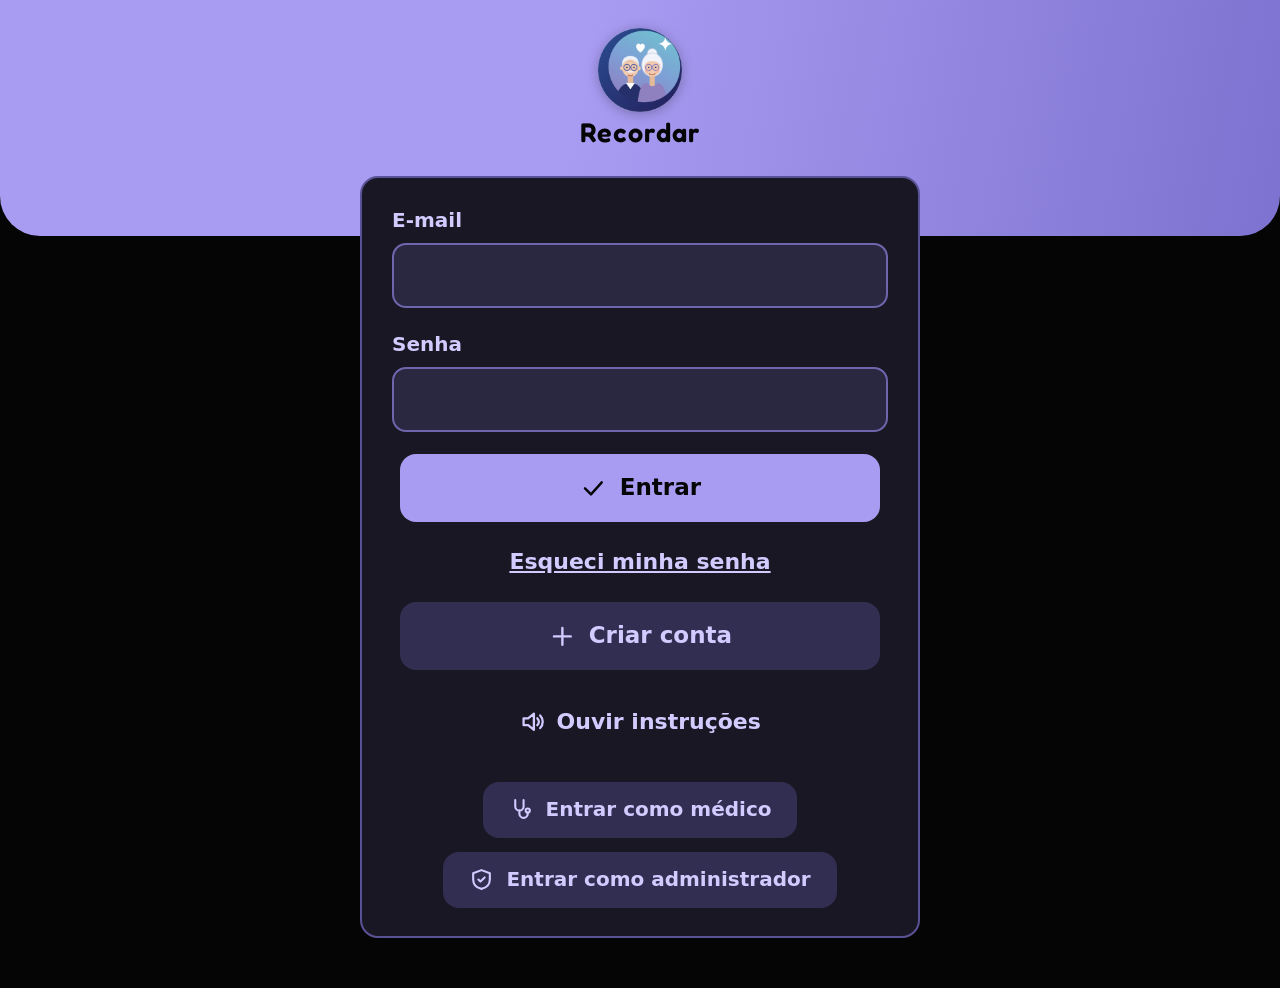
<file: index.html>
<!DOCTYPE html>
<html lang="pt-BR" data-tema="roxo">
<head>
<meta charset="UTF-8">
<meta name="viewport" content="width=device-width, initial-scale=1">
<meta name="theme-color" content="#050505">
<link rel="manifest" href="manifest.json">
<link rel="icon" type="image/png" href="icons/icon-192.png?v=2">
<link rel="apple-touch-icon" href="icons/apple-touch-icon.png?v=2">
<link rel="stylesheet" href="style.css">
<title>Recordar</title>
</head>
<body class="entrada">
  <noscript><p class="rodape"><a class="link" href="html/login.html">Entrar no Recordar</a></p></noscript>
  <script src="app.js"></script>
  <script>
    const logado = sessao.token && sessao.user && PAGINA_DA_AREA[sessao.user.tipo];
    location.replace(logado ? PAGINA_DA_AREA[sessao.user.tipo] : "html/login.html");
  </script>
</body>
</html>
</file>
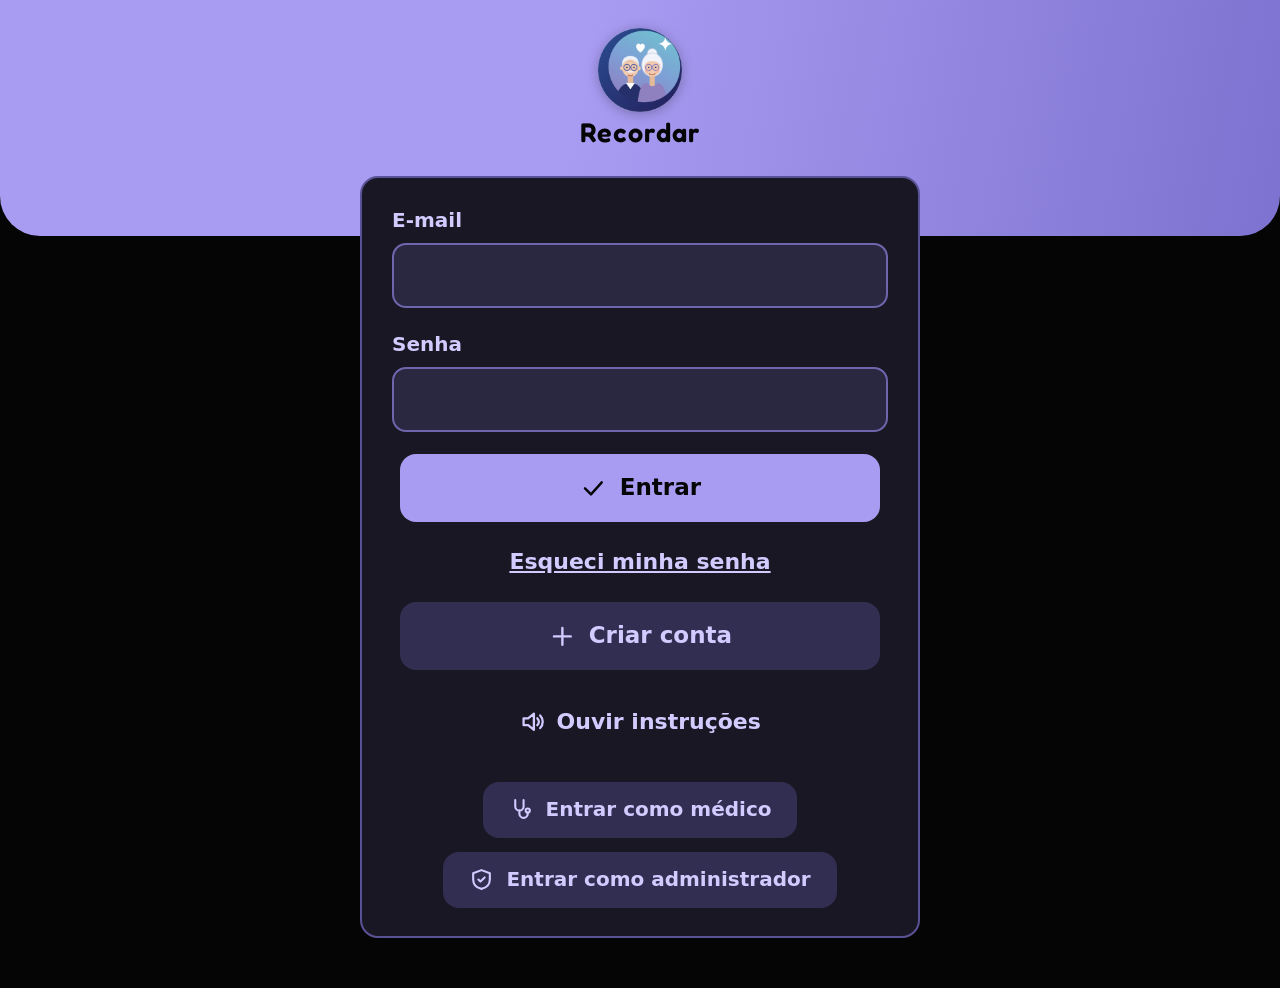
<file: html/admin.html>
<!DOCTYPE html>
<html lang="pt-BR" data-tema="laranja">
<head>
<meta charset="UTF-8">
<meta name="viewport" content="width=device-width, initial-scale=1">
<link rel="manifest" href="../manifest.json">
<link rel="icon" type="image/png" href="../icons/icon-192.png?v=2">
<link rel="apple-touch-icon" href="../icons/apple-touch-icon.png?v=2">
<link rel="stylesheet" href="../style.css">
<meta name="theme-color" content="#2b3153">
<title>Recordar</title>
</head>
<body class="app">
  <aside class="lateral">
    <div class="logo-espaco"></div>
    <nav>
      <a href="#inicio" data-nav="inicio"><i data-icone="home"></i> Início</a>
      <a href="#usuarios" data-nav="usuarios"><i data-icone="users"></i> Usuários</a>
      <a href="#clinicas" data-nav="clinicas"><i data-icone="clinica"></i> Clínicas</a>
      <a href="#especialidades" data-nav="especialidades"><i data-icone="especialidade"></i> Especialidades</a>
      <a href="#consultas" data-nav="consultas"><i data-icone="calendario"></i> Consultas</a>
    </nav>
    <div class="quem"><span id="quem-nome"></span><small id="quem-tipo"></small></div>
  </aside>

  <main>
    <header class="topo">
      <a class="voltar" id="voltar" aria-label="Voltar" hidden><i data-icone="voltar"></i></a>
      <h1 id="titulo"></h1>
    </header>
    <div class="conteudo">
      <section class="view" id="view-inicio" hidden>
        <div class="painel">
          <a class="cartao" href="#usuarios"><i data-icone="users"></i><strong id="total-usuarios">—</strong><span>USUÁRIOS</span></a>
          <a class="cartao" href="#clinicas"><i data-icone="clinica"></i><strong id="total-clinicas">—</strong><span>CLÍNICAS</span></a>
          <a class="cartao" href="#especialidades"><i data-icone="especialidade"></i><strong id="total-especialidades">—</strong><span>ESPECIALIDADES</span></a>
          <a class="cartao" href="#consultas"><i data-icone="calendario"></i><strong id="total-consultas">—</strong><span>CONSULTAS</span></a>
        </div>
        <button class="btn perigo" id="sair"><i data-icone="sair"></i> Sair</button>
      </section>

      <section class="view" id="view-usuarios" hidden>
        <div class="barra">
          <label class="campo"><span>Buscar usuário</span>
            <input id="busca-usuario" type="search">
          </label>
        </div>
        <div class="barra abas">
          <button data-aba="paciente" class="ativa">Pacientes</button>
          <button data-aba="medico">Médicos</button>
          <button data-aba="administrador">Administradores</button>
        </div>
        <div class="barra" id="area-cadastrar-medico" hidden>
          <button class="btn" id="cadastrar-medico"><i data-icone="mais"></i> Cadastrar médico</button>
        </div>
        <div class="barra" id="area-cadastrar-administrador" hidden>
          <button class="btn" id="cadastrar-administrador"><i data-icone="mais"></i> Cadastrar administrador</button>
        </div>
        <div class="lista" id="lista-usuarios"></div>
      </section>

      <section class="view" id="view-clinicas" hidden>
        <form class="cartao" id="form-clinica" style="margin-bottom:1.5rem">
          <h2 id="titulo-clinica">Cadastrar clínica</h2>
          <div class="grade-2">
            <label class="campo"><span>Nome da clínica</span>
              <input name="nome_clinica" type="text" required>
            </label>
            <label class="campo"><span>Telefone</span>
              <input name="telefone_clinica" type="tel" placeholder="(81) 3333-4444">
            </label>
          </div>
          <label class="campo"><span>Endereço</span>
            <input name="endereco_clinica" type="text">
          </label>
          <p class="erro-form" hidden></p>
          <div class="item"><div class="acoes">
            <button type="submit" class="btn" id="botao-clinica">Cadastrar</button>
            <button type="button" class="btn suave" id="cancelar-clinica" hidden>Cancelar</button>
          </div></div>
        </form>
        <div class="barra">
          <label class="campo"><span>Pesquisar clínica (nome ou endereço)</span>
            <input id="busca-clinica" type="search">
          </label>
        </div>
        <div class="lista" id="lista-clinicas"></div>
      </section>

      <section class="view" id="view-especialidades" hidden>
        <form class="cartao" id="form-especialidade" style="margin-bottom:1.5rem">
          <h2 id="titulo-especialidade">Cadastrar especialidade</h2>
          <label class="campo"><span>Nome da especialidade</span>
            <input name="nome_especialidade" type="text" placeholder="Ex.: Cardiologia" required>
          </label>
          <p class="erro-form" hidden></p>
          <div class="item"><div class="acoes">
            <button type="submit" class="btn" id="botao-especialidade">Cadastrar</button>
            <button type="button" class="btn suave" id="cancelar-especialidade" hidden>Cancelar</button>
          </div></div>
        </form>
        <div class="lista" id="lista-especialidades"></div>
      </section>

      <section class="view" id="view-consultas" hidden>
        <div class="lista" id="lista-consultas"></div>
      </section>
    </div>
  </main>
  <button class="ouvir" id="ouvir" aria-label="Ouvir instruções"><i data-icone="som"></i></button>
  <script src="../app.js"></script>
  <script src="../js/admin.js"></script>
</body>
</html>
</file>
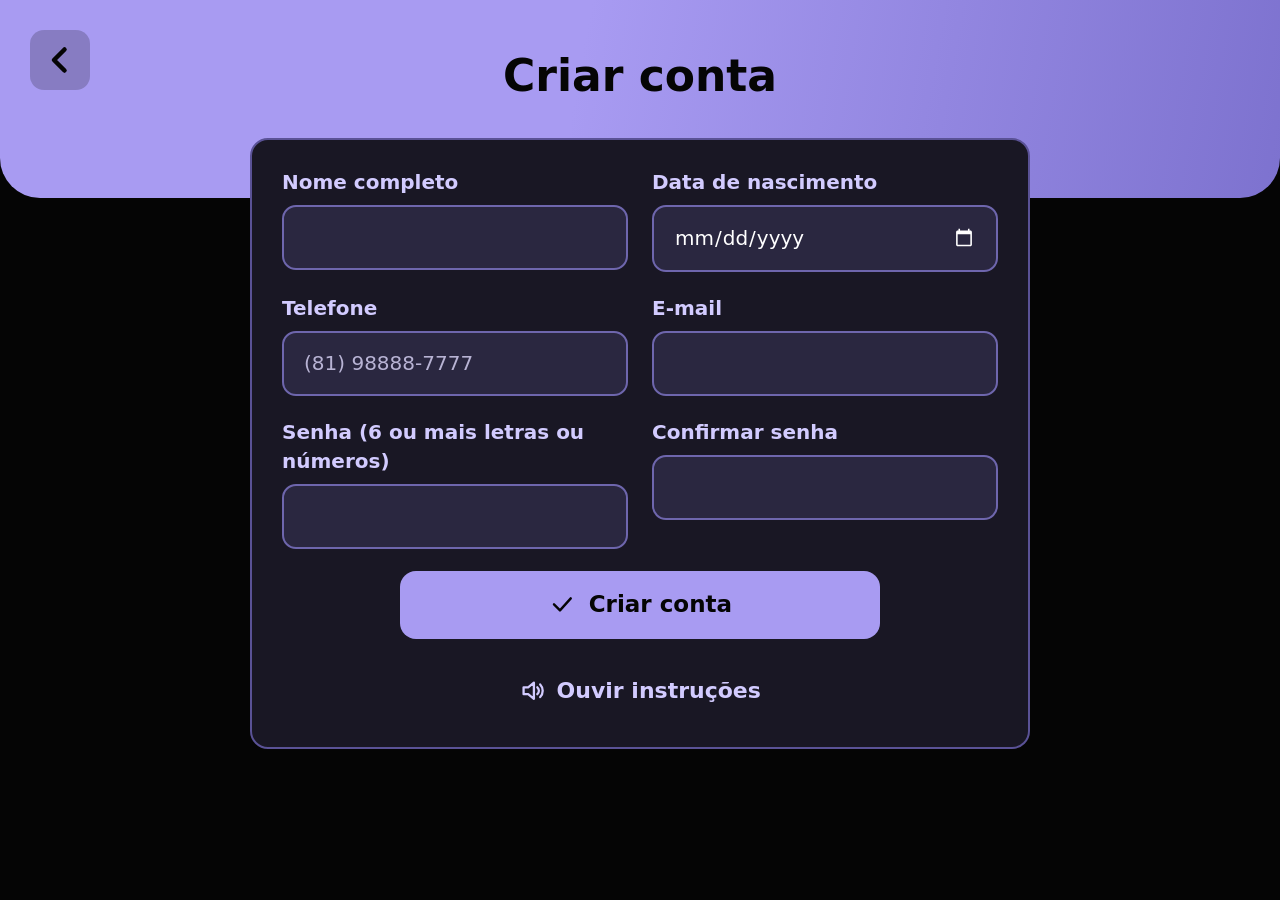
<file: html/cadastro.html>
<!DOCTYPE html>
<html lang="pt-BR" data-tema="roxo">
<head>
<meta charset="UTF-8">
<meta name="viewport" content="width=device-width, initial-scale=1">
<meta name="theme-color" content="#050505">
<link rel="manifest" href="../manifest.json">
<link rel="icon" type="image/png" href="../icons/icon-192.png?v=2">
<link rel="apple-touch-icon" href="../icons/apple-touch-icon.png?v=2">
<link rel="stylesheet" href="../style.css">
<title>Criar conta · Recordar</title>
</head>
<body class="entrada">
  <header class="faixa">
    <a class="voltar" href="login.html" aria-label="Voltar"><i data-icone="voltar"></i></a>
    <h1>Criar conta</h1>
  </header>

  <main class="caixa larga cartao">
    <form id="form-cadastro">
      <div class="grade-2">
        <label class="campo"><span>Nome completo</span>
          <input name="nome_paciente" type="text" autocomplete="name" required>
        </label>
        <label class="campo"><span>Data de nascimento</span>
          <input name="data_nascimento" type="date" required>
        </label>
        <label class="campo"><span>Telefone</span>
          <input name="telefone" type="tel" autocomplete="tel" placeholder="(81) 98888-7777">
        </label>
        <label class="campo"><span>E-mail</span>
          <input name="email" type="email" autocomplete="email" required>
        </label>
        <label class="campo"><span>Senha (6 ou mais letras ou números)</span>
          <input name="senha" type="password" autocomplete="new-password" minlength="6" required>
        </label>
        <label class="campo"><span>Confirmar senha</span>
          <input name="confirmar_senha" type="password" autocomplete="new-password" minlength="6" required>
        </label>
      </div>
      <p class="erro-form" hidden></p>
      <button type="submit" class="btn largo"><i data-icone="ok"></i> Criar conta</button>
    </form>
    <p class="rodape">
      <button class="ouvir-texto" id="ouvir"><i data-icone="som"></i> Ouvir instruções</button>
    </p>
  </main>
  <script src="../app.js"></script>
  <script src="../auth.js"></script>
</body>
</html>
</file>
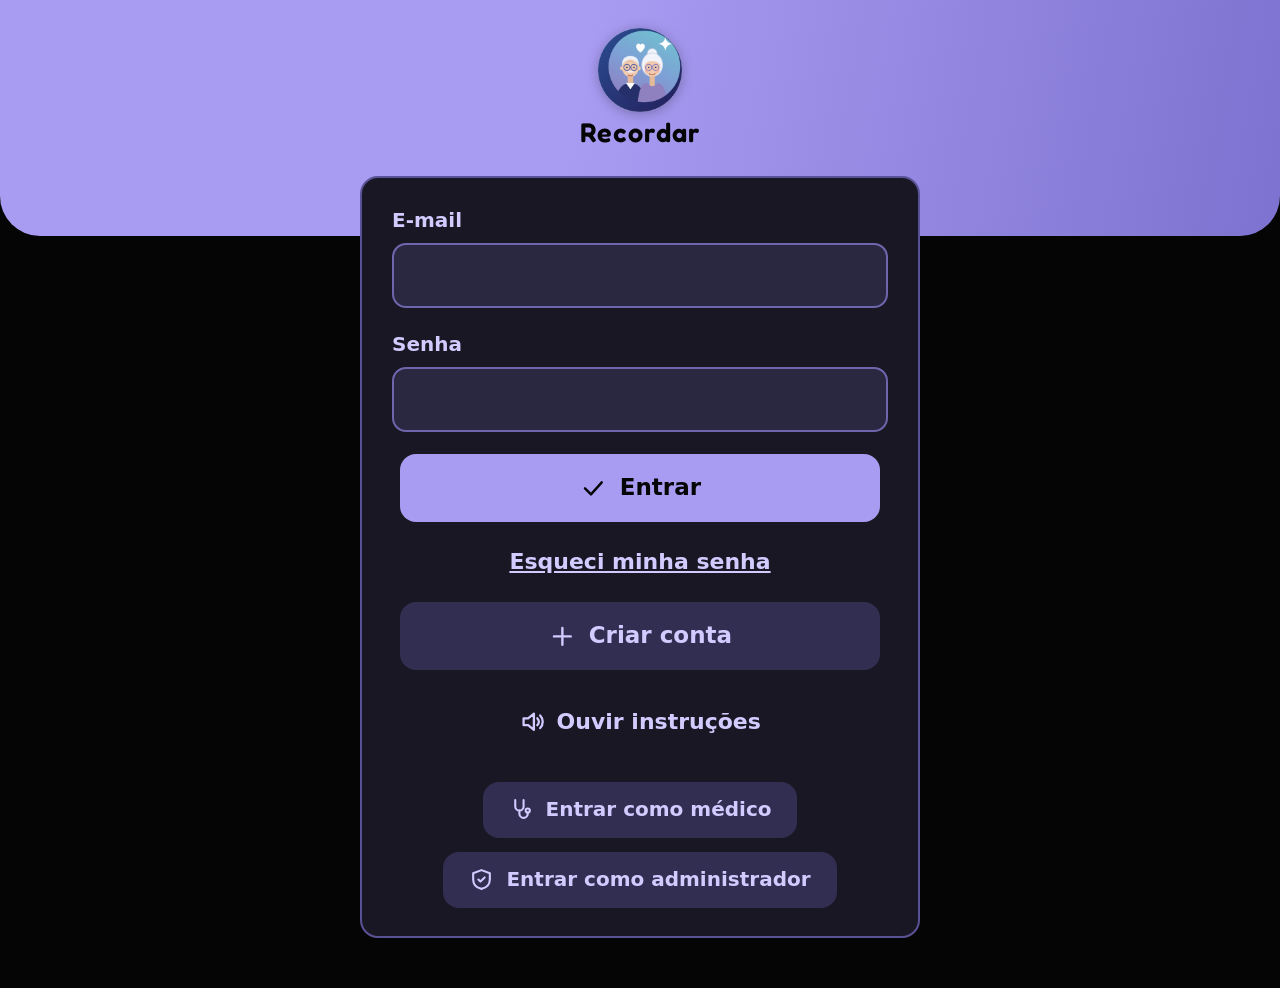
<file: html/login.html>
<!DOCTYPE html>
<html lang="pt-BR" data-tema="roxo">
<head>
<meta charset="UTF-8">
<meta name="viewport" content="width=device-width, initial-scale=1">
<meta name="theme-color" content="#050505">
<link rel="manifest" href="../manifest.json">
<link rel="icon" type="image/png" href="../icons/icon-192.png?v=2">
<link rel="apple-touch-icon" href="../icons/apple-touch-icon.png?v=2">
<link rel="preconnect" href="https://fonts.googleapis.com">
<link rel="preconnect" href="https://fonts.gstatic.com" crossorigin>
<link rel="stylesheet" href="https://fonts.googleapis.com/css2?family=Fredoka:wght@600&display=swap">
<link rel="stylesheet" href="../style.css">
<title>Entrar · Recordar</title>
</head>
<body class="entrada">
  <header class="faixa com-marca">
    <div class="marca">
      <img src="../icons/logo.png" alt="" width="84" height="84">
      <span class="marca-nome">Recordar</span>
    </div>
  </header>

  <main class="caixa cartao">
    <form id="form-login">
      <label class="campo"><span>E-mail</span>
        <input name="email" type="email" autocomplete="username" required>
      </label>
      <label class="campo"><span>Senha</span>
        <input name="senha" type="password" autocomplete="current-password" required>
      </label>
      <p class="erro-form" hidden></p>
      <button type="submit" class="btn largo"><i data-icone="ok"></i> Entrar</button>
    </form>

    <p class="rodape" data-so="paciente medico">
      <a class="link" id="esqueci" href="recuperar.html">Esqueci minha senha</a>
    </p>
    <p class="rodape" data-so="paciente">
      <a class="btn suave largo" href="cadastro.html"><i data-icone="mais"></i> Criar conta</a>
    </p>
    <p class="rodape" data-so="medico">Acesso do médico. A conta é criada pela administração.</p>
    <p class="rodape" data-so="administrador">Acesso da administração.</p>
    <p class="rodape">
      <button class="ouvir-texto" id="ouvir"><i data-icone="som"></i> Ouvir instruções</button>
    </p>
    <p class="rodape outros-acessos">
      <button type="button" class="btn suave pequeno" data-tipo="paciente"><i data-icone="user"></i> Entrar como paciente</button>
      <button type="button" class="btn suave pequeno" data-tipo="medico"><i data-icone="medico"></i> Entrar como médico</button>
      <button type="button" class="btn suave pequeno" data-tipo="administrador"><i data-icone="escudo"></i> Entrar como administrador</button>
    </p>
  </main>
  <script src="../app.js"></script>
  <script src="../auth.js"></script>
</body>
</html>
</file>
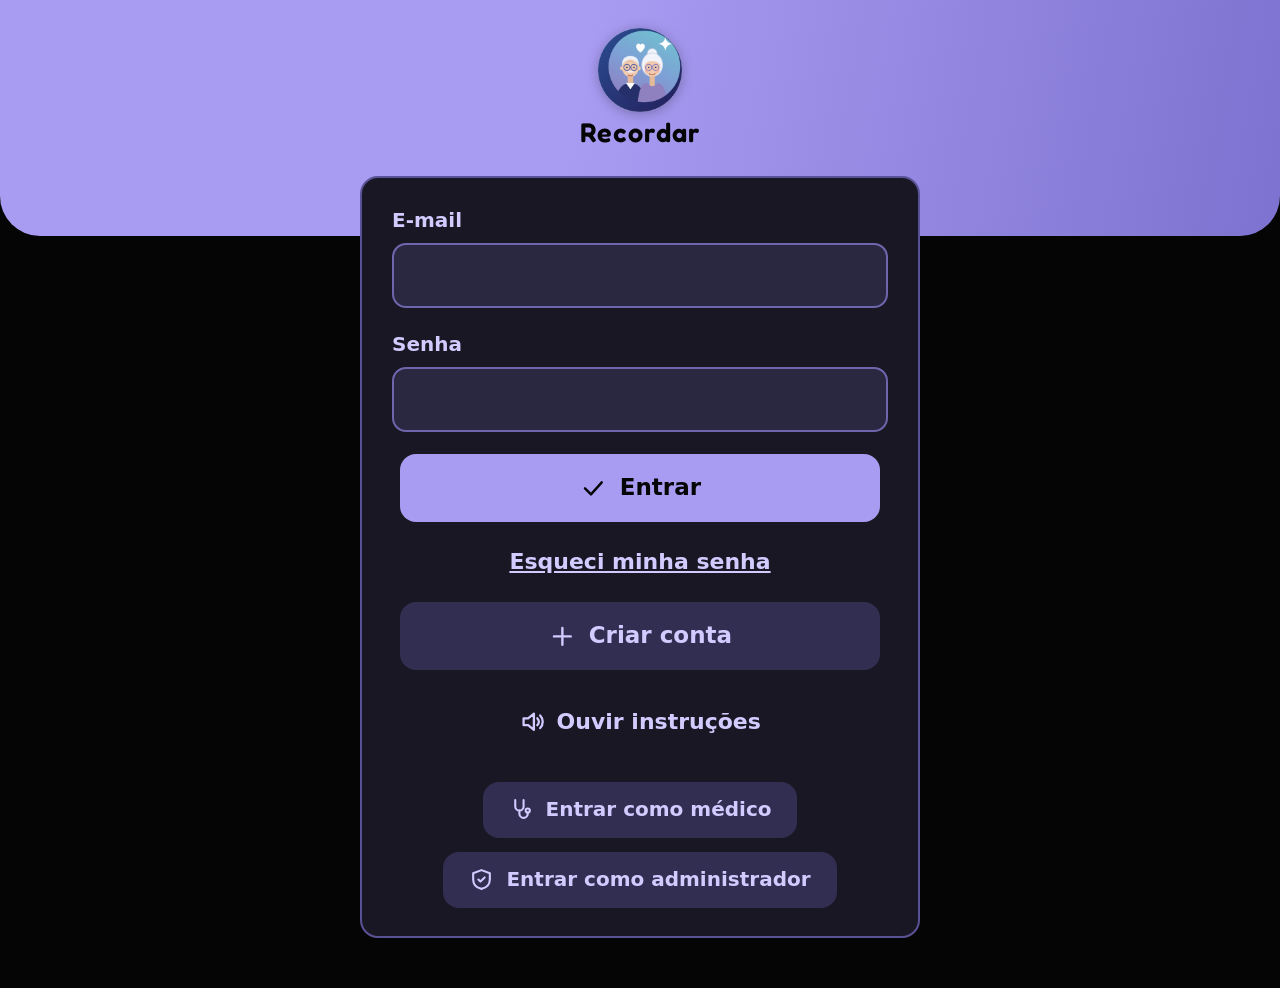
<file: html/medico.html>
<!DOCTYPE html>
<html lang="pt-BR" data-tema="azul">
<head>
<meta charset="UTF-8">
<meta name="viewport" content="width=device-width, initial-scale=1">
<link rel="manifest" href="../manifest.json">
<link rel="icon" type="image/png" href="../icons/icon-192.png?v=2">
<link rel="apple-touch-icon" href="../icons/apple-touch-icon.png?v=2">
<link rel="stylesheet" href="../style.css">
<meta name="theme-color" content="#090909">
<title>Recordar</title>
</head>
<body class="app">
  <aside class="lateral">
    <div class="logo-espaco"></div>
    <nav>
      <a href="#inicio" data-nav="inicio"><i data-icone="home"></i> Início</a>
      <a href="#consultas" data-nav="consultas"><i data-icone="calendario"></i> Consultas</a>
      <a href="#pacientes" data-nav="pacientes"><i data-icone="users"></i> Pacientes</a>
      <a href="#perfil" data-nav="perfil"><i data-icone="user"></i> Perfil</a>
    </nav>
    <div class="quem"><span id="quem-nome"></span><small id="quem-tipo"></small></div>
  </aside>

  <main>
    <header class="topo">
      <a class="voltar" id="voltar" aria-label="Voltar" hidden><i data-icone="voltar"></i></a>
      <h1 id="titulo"></h1>
    </header>
    <div class="conteudo">
      <section class="view" id="view-inicio" hidden>
        <div class="cartao" id="avisos" style="margin-bottom:1.5rem" hidden></div>
        <form class="cartao" id="form-consulta" style="margin-bottom:1.5rem">
          <h2>Criar consulta</h2>
          <p class="dica" id="sem-clinica" hidden>Marque suas clínicas no Perfil para criar consultas.</p>
          <div class="barra">
            <label class="campo"><span>Clínica</span>
              <select name="id_clinica" id="campo-clinica" required></select>
            </label>
            <label class="campo"><span>Dia da consulta</span>
              <input name="data_consulta" type="date" required>
            </label>
          </div>
          <div id="campo-horarios"></div>
          <p class="erro-form" hidden></p>
          <button type="submit" class="btn"><i data-icone="mais"></i> Criar consulta</button>
        </form>
      </section>

      <section class="view" id="view-consultas" hidden>
        <div class="barra abas">
          <button data-aba="agendada" class="ativa">Agendadas</button>
          <button data-aba="disponivel">Disponíveis</button>
        </div>
        <div class="lista" id="lista-consultas"></div>
      </section>

      <section class="view" id="view-pacientes" hidden>
        <div class="barra">
          <label class="campo"><span>Buscar por nome</span>
            <input id="busca-paciente" type="search">
          </label>
        </div>
        <div class="lista" id="lista-pacientes"></div>
      </section>

      <section class="view colunas" id="view-consulta" hidden>
        <div class="pilha" id="anamnese"></div>
        <div class="pilha">
          <form class="cartao" id="form-remedio">
            <h2 id="titulo-remedio">Adicionar remédio</h2>
            <label class="campo"><span>Nome do remédio</span>
              <input name="nome_remedio" type="text" required>
            </label>
            <div class="grade-2">
              <label class="campo"><span>Horário</span>
                <input name="horario_remedio" type="time" required>
              </label>
              <label class="campo"><span>Quantidade</span>
                <input name="quantidade_remedio" type="text" placeholder="Ex.: 1 comprimido" required>
              </label>
            </div>
            <div class="grade-2">
              <label class="campo"><span>Data inicial do remédio</span>
                <input name="data_inicio" type="date" required>
              </label>
              <label class="campo"><span>Data final do remédio</span>
                <input name="data_fim" type="date" required>
              </label>
            </div>
            <p class="dica">O remédio aparece na Agenda do dia do paciente só entre essas duas datas.</p>
            <p class="erro-form" hidden></p>
            <div class="item"><div class="acoes">
              <button type="submit" class="btn" id="botao-remedio">Adicionar</button>
              <button type="button" class="btn suave" id="cancelar-edicao" hidden>Cancelar</button>
            </div></div>
          </form>
          <div class="pilha" id="lista-remedios"></div>
        </div>
      </section>

      <section class="view" id="view-remedios" hidden>
        <div class="cartao" id="remedios-paciente" style="margin-bottom:1.2rem"></div>
        <div class="lista" id="lista-remedios-paciente"></div>
      </section>

      <section class="view" id="view-perfil" hidden></section>
    </div>
  </main>
  <button class="ouvir" id="ouvir" aria-label="Ouvir instruções"><i data-icone="som"></i></button>
  <script src="../app.js"></script>
  <script src="../js/medico.js"></script>
</body>
</html>
</file>
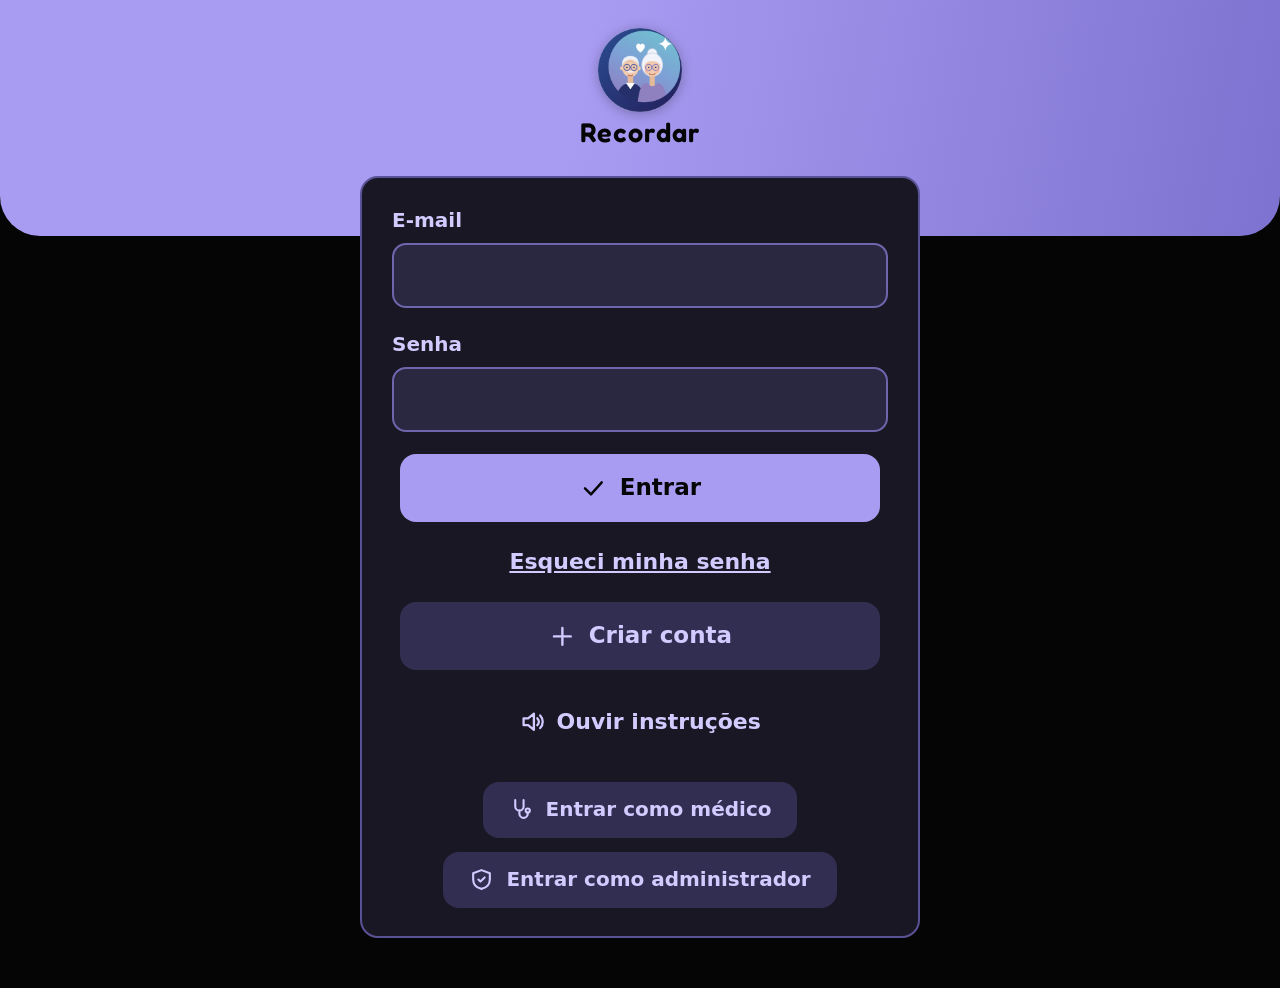
<file: html/paciente.html>
<!DOCTYPE html>
<html lang="pt-BR" data-tema="roxo">
<head>
<meta charset="UTF-8">
<meta name="viewport" content="width=device-width, initial-scale=1">
<link rel="manifest" href="../manifest.json">
<link rel="icon" type="image/png" href="../icons/icon-192.png?v=2">
<link rel="apple-touch-icon" href="../icons/apple-touch-icon.png?v=2">
<link rel="stylesheet" href="../style.css">
<meta name="theme-color" content="#050505">
<title>Recordar</title>
</head>
<body class="app">
  <aside class="lateral">
    <div class="logo-espaco"></div>
    <nav>
      <a href="#inicio" data-nav="inicio"><i data-icone="home"></i> Início</a>
      <a href="#remedios" data-nav="remedios"><i data-icone="remedio"></i> Remédios</a>
      <a href="#perfil" data-nav="perfil"><i data-icone="user"></i> Perfil</a>
    </nav>
    <div class="quem"><span id="quem-nome"></span><small id="quem-tipo"></small></div>
  </aside>

  <main>
    <header class="topo">
      <a class="voltar" id="voltar" aria-label="Voltar" hidden><i data-icone="voltar"></i></a>
      <h1 id="titulo"></h1>
    </header>
    <div class="conteudo">
      <section class="view colunas" id="view-inicio" hidden>
        <div class="pilha">
          <a class="btn largo" href="#marcar"><i data-icone="calendario"></i> Marcar consulta</a>
          <a class="btn suave largo" href="#consultas"><i data-icone="relogio"></i> Próximas consultas</a>
          <div class="cartao" id="resumo-consulta"></div>
        </div>
        <div class="cartao agenda">
          <h2>Agenda do dia</h2>
          <p class="agenda-dia" id="agenda-dia"></p>
          <div class="agenda-lista" id="agenda"></div>
          <div class="agenda-teste">
            <button type="button" class="agenda-link" id="testar-dia"><i data-icone="calendario"></i> Ver outro dia</button>
            <div class="agenda-escolha" id="area-teste" hidden>
              <label class="campo"><span>Selecione outro dia</span>
                <input type="date" id="dia-teste">
              </label>
              <button type="button" class="btn pequeno" id="voltar-hoje"><i data-icone="voltar"></i> Voltar para hoje</button>
            </div>
          </div>
        </div>
      </section>

      <section class="view" id="view-saude" hidden>
        <form class="cartao" id="form-saude">
          <h2>Antes de começar, conte um pouco sobre a sua saúde</h2>
          <label class="campo"><span>Possui doenças ou condições de saúde?</span>
            <textarea name="condicoes_saude"></textarea>
          </label>
          <label class="campo"><span>Possui alguma alergia?</span>
            <textarea name="alergias"></textarea>
          </label>
          <label class="campo"><span>Já utiliza algum medicamento?</span>
            <textarea name="medicamentos_em_uso"></textarea>
          </label>
          <p class="erro-form" hidden></p>
          <button type="submit" class="btn largo"><i data-icone="ok"></i> Concluir</button>
        </form>
      </section>

      <section class="view" id="view-marcar" hidden>
        <form class="cartao" id="filtro-medicos" style="margin-bottom:1.5rem">
          <h2>Encontre uma consulta</h2>
          <div class="barra" style="margin-bottom:0">
            <label class="campo"><span>Clínica</span>
              <select name="clinica" id="filtro-clinica"></select>
            </label>
            <label class="campo"><span>Especialidade</span>
              <select name="especialidade" id="filtro-especialidade"></select>
            </label>
            <label class="campo"><span>Nome do profissional</span>
              <input name="nome" id="filtro-nome" type="search" placeholder="Digite um nome">
            </label>
          </div>
        </form>
        <div class="lista" id="lista-medicos"></div>
      </section>

      <section class="view" id="view-horarios" hidden>
        <div class="cartao" id="medico-escolhido" style="margin-bottom:1.2rem"></div>
        <div class="pilha" id="lista-disponiveis"></div>
      </section>

      <section class="view" id="view-trocar" hidden>
        <div class="cartao" id="consulta-atual" style="margin-bottom:1.2rem"></div>
        <div class="pilha" id="lista-trocar"></div>
      </section>

      <section class="view" id="view-anamnese" hidden>
        <div class="cartao" id="consulta-escolhida" style="margin-bottom:1.2rem"></div>
        <form class="cartao" id="form-anamnese">
          <label class="campo"><span>Qual é a sua principal queixa?</span>
            <textarea name="queixa_principal" required></textarea>
          </label>
          <div class="grade-2">
            <label class="campo"><span>Quais sintomas você está sentindo?</span>
              <textarea name="sintomas"></textarea>
            </label>
            <label class="campo"><span>Quando os sintomas começaram?</span>
              <input name="inicio_sintomas" type="date">
            </label>
          </div>
          <p class="erro-form" hidden></p>
          <button type="submit" class="btn largo"><i data-icone="ok"></i> Concluir</button>
        </form>
      </section>

      <section class="view" id="view-consultas" hidden>
        <div class="lista" id="lista-consultas"></div>
      </section>

      <section class="view" id="view-remedios" hidden>
        <div class="lista" id="lista-remedios"></div>
      </section>

      <section class="view" id="view-perfil" hidden></section>
    </div>
  </main>
  <button class="ouvir" id="ouvir" aria-label="Ouvir instruções"><i data-icone="som"></i></button>
  <script src="../app.js"></script>
  <script src="../js/paciente.js"></script>
</body>
</html>
</file>
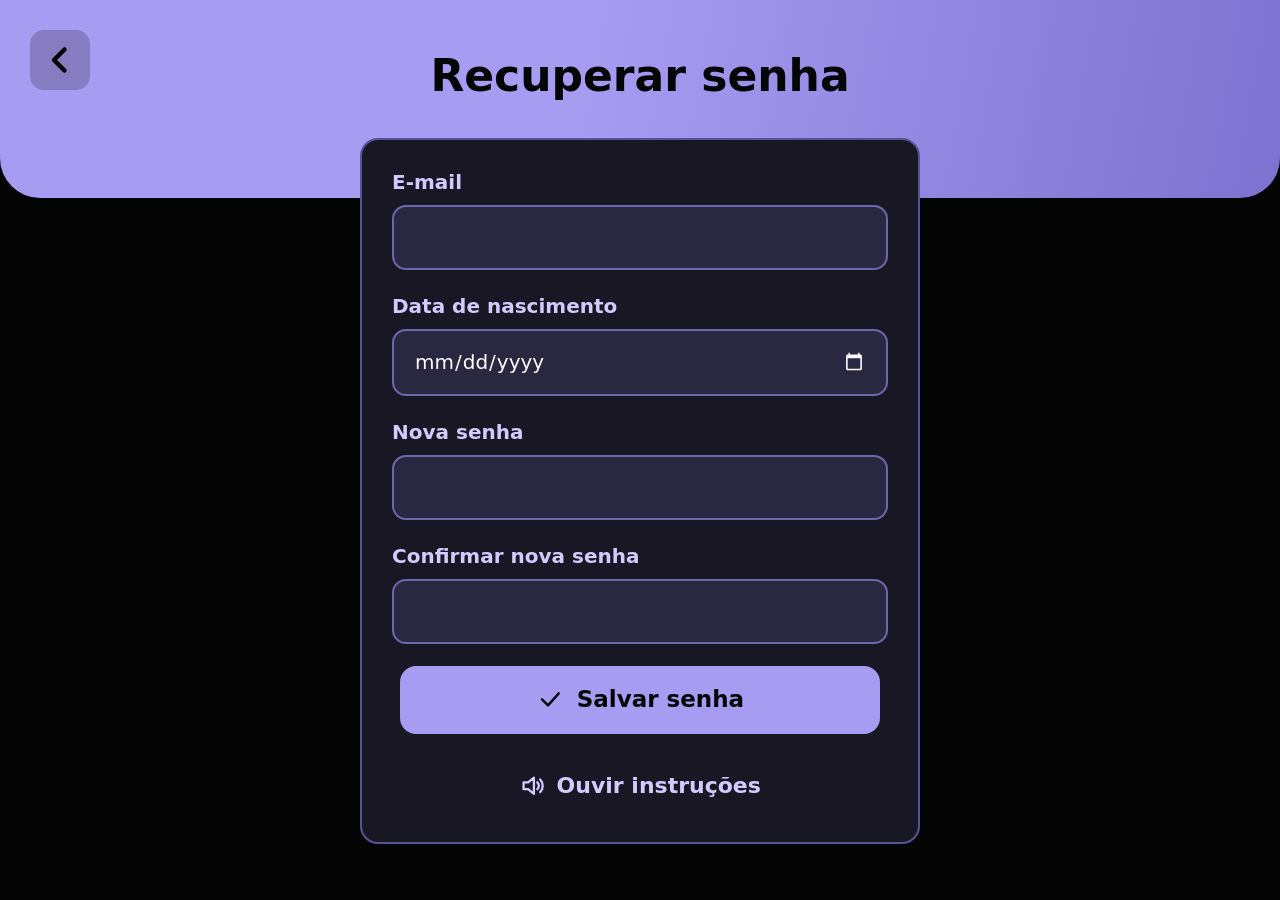
<file: html/recuperar.html>
<!DOCTYPE html>
<html lang="pt-BR" data-tema="roxo">
<head>
<meta charset="UTF-8">
<meta name="viewport" content="width=device-width, initial-scale=1">
<meta name="theme-color" content="#050505">
<link rel="manifest" href="../manifest.json">
<link rel="icon" type="image/png" href="../icons/icon-192.png?v=2">
<link rel="apple-touch-icon" href="../icons/apple-touch-icon.png?v=2">
<link rel="stylesheet" href="../style.css">
<title>Recuperar senha · Recordar</title>
</head>
<body class="entrada">
  <header class="faixa">
    <a class="voltar" href="login.html" aria-label="Voltar"><i data-icone="voltar"></i></a>
    <h1>Recuperar senha</h1>
  </header>

  <main class="caixa cartao">
    <form id="form-recuperar">
      <label class="campo"><span>E-mail</span>
        <input name="email" type="email" autocomplete="username" required>
      </label>
      <label class="campo so-paciente"><span>Data de nascimento</span>
        <input name="data_nascimento" type="date">
      </label>
      <label class="campo so-medico"><span>CRM</span>
        <input name="crm" type="text">
      </label>
      <label class="campo"><span>Nova senha</span>
        <input name="nova_senha" type="password" autocomplete="new-password" minlength="6" required>
      </label>
      <label class="campo"><span>Confirmar nova senha</span>
        <input name="confirmar_senha" type="password" autocomplete="new-password" minlength="6" required>
      </label>
      <p class="erro-form" hidden></p>
      <button type="submit" class="btn largo"><i data-icone="ok"></i> Salvar senha</button>
    </form>
    <p class="rodape">
      <button class="ouvir-texto" id="ouvir"><i data-icone="som"></i> Ouvir instruções</button>
    </p>
  </main>
  <script src="../app.js"></script>
  <script src="../auth.js"></script>
</body>
</html>
</file>
<file: style.css>
:root {
  --perigo: #cf3f5c;
  --aviso: #b9651c;
  --ok: #2d7a45;
  --raio: 18px;
  font-size: 20px;
}

[data-tema="roxo"] {
  --fundo: #050505;
  --cartao: #191724;
  --borda: #5a5296;
  --lateral: #100f18;
  --texto: #ffffff;
  --texto-suave: #dcd7fa;
  --campo: #2a2740;
  --campo-borda: #6e66ad;
  --rotulo: #d2cbff;
  --botao: #a89bf2;
  --botao-texto: #050505;
  --suave: #322e52;
  --forte: #d2cbff;
  --topo: linear-gradient(100deg, #a89bf2 0%, #a89bf2 45%, #7d72cf 100%);
  --topo-texto: #050505;
  --destaque: #a89bf2;
  --destaque-texto: #050505;
}

[data-tema="azul"] {
  --fundo: #090909;
  --cartao: #131c22;
  --borda: #3f6f8a;
  --lateral: #0d1418;
  --texto: #ffffff;
  --texto-suave: #d3e9f5;
  --campo: #1b2a34;
  --campo-borda: #4f89a8;
  --rotulo: #bfe3f7;
  --botao: #7bc3e9;
  --botao-texto: #090909;
  --suave: #1d3442;
  --forte: #bfe3f7;
  --topo: linear-gradient(100deg, #7bc3e9 0%, #7bc3e9 45%, #4f97c0 100%);
  --topo-texto: #090909;
  --destaque: #7bc3e9;
  --destaque-texto: #090909;
}

[data-tema="laranja"],
.modo-claro[data-tema="laranja"] {
  --fundo: #efefef;
  --cartao: #ffffff;
  --borda: #86939b;
  --lateral: #2b3153;
  --texto: #2b3153;
  --texto-suave: #505870;
  --campo: #ffffff;
  --campo-borda: #505870;
  --rotulo: #2b3153;
  --botao: #2b3153;
  --botao-texto: #efefef;
  --suave: #d3d8de;
  --forte: #2b3153;
  --topo: linear-gradient(100deg, #2b3153 0%, #2b3153 40%, #505870 100%);
  --topo-texto: #efefef;
  --destaque: #2b3153;
  --destaque-texto: #efefef;
}
[data-tema="laranja"] .campo input, [data-tema="laranja"] .campo select { color-scheme: light; }
[data-tema="laranja"] .voltar { background: rgba(255, 255, 255, 0.18); }
[data-tema="laranja"] .lateral nav a.ativa { background: #efefef; color: #2b3153; }

.texto-maior { font-size: 23px; }

/* MODO CLARO: só vale quando a pessoa liga "Modo claro" no Perfil */
.modo-claro[data-tema="roxo"] {
  --fundo: #f5f3fc;
  --cartao: #ffffff;
  --borda: #cbc3ef;
  --lateral: #ffffff;
  --texto: #1c1730;
  --texto-suave: #4b4466;
  --campo: #ffffff;
  --campo-borda: #8b80cf;
  --rotulo: #3d3391;
  --botao: #4f3fb8;
  --botao-texto: #ffffff;
  --suave: #ebe7fb;
  --forte: #3d3391;
  --topo: linear-gradient(100deg, #e4defc 0%, #d6cdfa 55%, #c2b6f4 100%);
  --topo-texto: #1c1730;
  --destaque: #ece8fd;
  --destaque-texto: #1c1730;
}
.modo-claro[data-tema="azul"] {
  --fundo: #f1f7fb;
  --cartao: #ffffff;
  --borda: #b9d9ea;
  --lateral: #ffffff;
  --texto: #0e2230;
  --texto-suave: #3a5365;
  --campo: #ffffff;
  --campo-borda: #5e9bbd;
  --rotulo: #14506e;
  --botao: #17668f;
  --botao-texto: #ffffff;
  --suave: #e2f1f9;
  --forte: #14506e;
  --topo: linear-gradient(100deg, #dceffa 0%, #c8e6f6 55%, #a9d6ef 100%);
  --topo-texto: #0e2230;
  --destaque: #e2f1f9;
  --destaque-texto: #0e2230;
}
.modo-claro:not([data-tema="laranja"]) .lateral { color: var(--texto); }
.modo-claro:not([data-tema="laranja"]) .lateral nav a { color: var(--texto); }
.modo-claro:not([data-tema="laranja"]) .lateral nav a:hover { background: var(--suave); }
.modo-claro:not([data-tema="laranja"]) .lateral nav a.ativa { background: var(--botao); color: var(--botao-texto); }
.modo-claro:not([data-tema="laranja"]) .quem { background: var(--suave); color: var(--forte); }
.modo-claro:not([data-tema="laranja"]) .voltar { background: rgba(0, 0, 0, 0.08); }
.modo-claro:not([data-tema="laranja"]) .selo.livre { background: #d6f1de; color: #14532d; }
.modo-claro:not([data-tema="laranja"]) .selo.encerrado { background: #e7e7ea; color: #3b3b45; }
.modo-claro:not([data-tema="laranja"]) .agenda { border: 2px solid var(--borda); }
.modo-claro:not([data-tema="laranja"]) .agenda-item { background: #ffffff; border: 2px solid var(--borda); }
.modo-claro:not([data-tema="laranja"]) .agenda-item.tomado { background: var(--suave); }
.modo-claro:not([data-tema="laranja"]) .ouvir { border-color: var(--cartao); box-shadow: 0 2px 10px rgba(0, 0, 0, 0.25); }
.modo-claro:not([data-tema="laranja"]) #toast { border-color: transparent; box-shadow: 0 2px 12px rgba(0, 0, 0, 0.25); }
.modo-claro:not([data-tema="laranja"]) dialog::backdrop { background: rgba(20, 18, 40, 0.55); }

* { box-sizing: border-box; }
html, body { margin: 0; }
body {
  font-family: "Inter", "Segoe UI", system-ui, -apple-system, Roboto, Arial, sans-serif;
  background: var(--fundo);
  color: var(--texto);
  line-height: 1.45;
  min-height: 100vh;
}
h1, h2, h3, p { margin: 0; }
[hidden] { display: none !important; }
svg.icone { width: 1.25em; height: 1.25em; flex: none; stroke: currentColor; fill: none; stroke-width: 2; stroke-linecap: round; stroke-linejoin: round; }

.btn {
  display: inline-flex; align-items: center; justify-content: center; gap: 0.6rem;
  min-height: 68px; padding: 0.5rem 2rem;
  border: 0; border-radius: 16px;
  font: inherit; font-size: 1.15rem; font-weight: 800; text-decoration: none; text-align: center;
  background: var(--botao); color: var(--botao-texto);
  cursor: pointer; transition: filter 0.15s, transform 0.05s;
}
.btn:hover { filter: brightness(1.1); }
.btn:active { transform: translateY(1px); }
.btn:focus-visible, a:focus-visible, input:focus-visible, textarea:focus-visible, select:focus-visible, button:focus-visible {
  outline: 4px solid var(--texto); outline-offset: 3px;
}
.btn[disabled] { opacity: 0.6; cursor: wait; }
.btn.suave { background: var(--suave); color: var(--forte); }
.btn.perigo { background: var(--perigo); color: #fff; }
.btn.verde { background: var(--ok); color: #fff; }
.btn.aviso { background: var(--aviso); color: #fff; }
.btn.largo { width: 100%; max-width: 24rem; }
.btn.pequeno { min-height: 56px; padding: 0.4rem 1.3rem; font-size: 1rem; }
.link { color: var(--forte); font-weight: 700; font-size: 1.1rem; }

.campo { display: block; margin-bottom: 1.1rem; }
.campo > span { display: block; font-weight: 700; color: var(--rotulo); margin-bottom: 0.4rem; }
.campo input, .campo textarea, .campo select {
  width: 100%; min-height: 62px; padding: 0.8rem 1rem;
  border: 2px solid var(--campo-borda); border-radius: 14px;
  background: var(--campo); color: var(--texto); font: inherit;
}
.campo textarea { min-height: 110px; resize: vertical; }
.campo input:focus, .campo textarea:focus, .campo select:focus { border-color: var(--texto); outline: none; }
.campo select {
  cursor: pointer; appearance: none; -webkit-appearance: none; padding-right: 3.2rem;
  background-image: url("data:image/svg+xml,%3Csvg xmlns='http://www.w3.org/2000/svg' viewBox='0 0 24 24' fill='none' stroke='%23ffffff' stroke-width='2.5' stroke-linecap='round' stroke-linejoin='round'%3E%3Cpath d='M6 9l6 6 6-6'/%3E%3C/svg%3E");
  background-repeat: no-repeat; background-position: right 1rem center; background-size: 1.4rem;
}
[data-tema="laranja"] .campo select, .modo-claro .campo select {
  background-image: url("data:image/svg+xml,%3Csvg xmlns='http://www.w3.org/2000/svg' viewBox='0 0 24 24' fill='none' stroke='%232b3153' stroke-width='2.5' stroke-linecap='round' stroke-linejoin='round'%3E%3Cpath d='M6 9l6 6 6-6'/%3E%3C/svg%3E");
}
.campo ::placeholder { color: var(--texto-suave); opacity: 0.8; }
.modo-claro .campo input, .modo-claro .campo select { color-scheme: light; }
.campo input, .campo select { color-scheme: dark; }
.grade-2 { display: grid; grid-template-columns: 1fr 1fr; gap: 0 1.2rem; }
.erro-form { color: #fff; background: var(--perigo); font-weight: 700; margin-bottom: 1rem; padding: 0.8rem 1rem; border-radius: 12px; }
.dica { color: var(--texto-suave); margin-bottom: 1rem; }

.opcoes { border: 0; padding: 0; margin: 0 0 1.1rem; min-width: 0; }
.opcoes legend { font-weight: 700; color: var(--rotulo); margin-bottom: 0.4rem; padding: 0; }
.opcoes .caixas { display: grid; grid-template-columns: repeat(auto-fill, minmax(230px, 1fr)); gap: 0.6rem; }
.opcoes label { display: flex; align-items: center; gap: 0.7rem; min-height: 62px; padding: 0.5rem 1rem; border-radius: 14px; border: 2px solid var(--campo-borda); background: var(--campo); cursor: pointer; overflow-wrap: anywhere; }
.opcoes input { width: 28px; height: 28px; flex: none; accent-color: var(--botao); }
.opcoes .caixas.horas { grid-template-columns: repeat(auto-fill, minmax(150px, 1fr)); }
.opcoes .caixas.horas label { white-space: nowrap; overflow-wrap: normal; font-variant-numeric: tabular-nums; }
.etiquetas { display: flex; flex-wrap: wrap; gap: 0.4rem; }
.seletor .escolhidas { gap: 0.6rem; margin-bottom: 0.8rem; }
.seletor .escolhida {
  display: inline-flex; align-items: center; gap: 0.5rem; min-height: 52px; padding: 0.3rem 0.4rem 0.3rem 1rem;
  border-radius: 14px; border: 2px solid var(--campo-borda); background: var(--suave); color: var(--forte); font-weight: 700;
}
.seletor .escolhida button {
  width: 40px; height: 40px; flex: none; display: grid; place-items: center; border: 0; border-radius: 10px;
  background: rgba(0, 0, 0, 0.18); color: inherit; cursor: pointer;
}
.seletor .escolhida button:hover { background: var(--perigo); color: #fff; }
.seletor .campo { margin-bottom: 0; }

.cartao { background: var(--cartao); border: 2px solid var(--borda); border-radius: var(--raio); padding: 1.4rem 1.5rem; }
.cartao h2 { font-size: 1.35rem; margin-bottom: 1rem; }
.cartao h3 { font-size: 1.25rem; }
.lista { display: grid; grid-template-columns: repeat(auto-fill, minmax(340px, 1fr)); gap: 1.2rem; }
.item { display: flex; flex-direction: column; gap: 0.45rem; }
.item .acoes { display: flex; flex-wrap: wrap; gap: 0.7rem; margin-top: 0.9rem; }
.item p { color: var(--texto-suave); display: flex; flex-wrap: wrap; align-items: center; gap: 0.15rem 0.5rem; }
.item p b { color: var(--texto); font-weight: 700; overflow-wrap: anywhere; }
.vazio { color: var(--texto); font-size: 1.15rem; font-weight: 700; padding: 1rem 0; grid-column: 1 / -1; }
.selo { align-self: flex-start; padding: 0.2rem 0.8rem; border-radius: 10px; font-size: 0.95rem; font-weight: 700; background: var(--suave); color: var(--forte); }
.selo.livre { background: #1f5230; color: #d5f5dc; }
.selo.encerrado { background: #3a3a40; color: #e6e6ea; }
.colunas { display: grid; grid-template-columns: 1fr 1fr; gap: 1.5rem; align-items: start; }
.pilha { display: flex; flex-direction: column; gap: 1rem; }
.barra { display: flex; flex-wrap: wrap; gap: 0.8rem; align-items: center; margin-bottom: 1.3rem; }
.barra .campo { margin: 0; flex: 1; min-width: 240px; }
.abas { display: flex; gap: 0.6rem; }
.abas button { min-height: 62px; padding: 0 1.6rem; border: 2px solid var(--borda); border-radius: 14px; background: var(--cartao); color: var(--texto); font: inherit; font-size: 1.1rem; font-weight: 800; cursor: pointer; }
.abas button.ativa { background: var(--botao); color: var(--botao-texto); border-color: var(--botao); }

.tabela { width: 100%; border-collapse: collapse; }
.tabela th, .tabela td { text-align: left; padding: 0.75rem 0.4rem; border-bottom: 1px solid var(--borda); vertical-align: top; }
.tabela th { color: var(--rotulo); font-weight: 700; width: 40%; }
.tabela tr:last-child td, .tabela tr:last-child th { border-bottom: 0; }
.dados { display: grid; gap: 0.9rem; margin: 0 0 1.3rem; }
.dados div { display: grid; gap: 0.1rem; }
.dados dt { color: var(--rotulo); font-weight: 700; }
.dados dd { margin: 0; font-weight: 600; overflow-wrap: anywhere; }

.agenda { background: var(--destaque); color: var(--destaque-texto); border: 0; }
.agenda h2 { font-size: 1.6rem; }
.agenda-lista { display: flex; flex-direction: column; gap: 0.7rem; }
.agenda-item { display: flex; align-items: center; gap: 1rem; padding: 0.8rem 1rem; border-radius: 16px; background: rgba(255, 255, 255, 0.6); }
.agenda-item .hora { font-size: 1.6rem; font-weight: 800; font-variant-numeric: tabular-nums; min-width: 4.4rem; }
.agenda-item .oque { flex: 1; min-width: 0; overflow-wrap: anywhere; }
.agenda-item .nome { display: block; font-size: 1.2rem; font-weight: 800; }
.agenda-item .qtd { display: block; font-weight: 600; }
.marcar {
  width: 60px; height: 60px; flex: none; border-radius: 14px; cursor: pointer;
  border: 4px solid var(--destaque-texto); background: #fff; color: transparent;
  display: grid; place-items: center;
}
.marcar .icone { width: 2.2rem; height: 2.2rem; stroke-width: 3.5; }
.marcar:focus-visible { outline-color: var(--destaque-texto); }
.agenda-item.tomado { background: rgba(255, 255, 255, 0.3); }
.agenda-item.tomado .marcar { background: var(--destaque-texto); color: #fff; }
.agenda-item.tomado .nome { text-decoration: line-through; }
.agenda-dia { display: flex; align-items: center; gap: 0.5rem; font-weight: 600; margin: -0.4rem 0 1rem; }
.agenda-dia.teste { background: var(--destaque-texto); color: var(--destaque); padding: 0.6rem 0.9rem; border-radius: 12px; }
.agenda-vazia { font-weight: 700; font-size: 1.1rem; padding: 0.6rem 0; }
.agenda-teste { margin-top: 1.2rem; }
.agenda-link { display: inline-flex; align-items: center; gap: 0.5rem; min-height: 48px; padding: 0; background: none; border: 0; font: inherit; font-weight: 700; color: inherit; text-decoration: underline; cursor: pointer; }
.agenda-escolha { display: flex; flex-wrap: wrap; gap: 0.8rem; align-items: flex-end; }
.agenda-escolha .campo { margin: 0; flex: 1; min-width: 200px; }
.agenda .campo > span { color: var(--destaque-texto); }
.agenda .btn { background: var(--destaque-texto); color: var(--destaque); }
.agenda-link:focus-visible, .agenda .btn:focus-visible { outline-color: var(--destaque-texto); }

.chave { display: flex; align-items: center; justify-content: space-between; gap: 1rem; padding: 0.7rem 0; cursor: pointer; font-weight: 700; font-size: 1.1rem; }
.chave input { appearance: none; flex: none; width: 76px; height: 42px; border-radius: 999px; background: #7d7a8c; position: relative; cursor: pointer; transition: background 0.15s; }
.chave input::after { content: ""; position: absolute; top: 4px; left: 4px; width: 34px; height: 34px; border-radius: 50%; background: #fff; transition: left 0.15s; }
.chave input:checked { background: var(--botao); }
.chave input:checked::after { left: 38px; }

.entrada { display: flex; flex-direction: column; align-items: center; }
.entrada .faixa {
  width: 100%; min-height: 190px; padding: 2.2rem 5rem 4.5rem; text-align: center;
  background: var(--topo); color: var(--topo-texto);
  border-radius: 0 0 40px 40px; position: relative;
}
.faixa h1 { font-size: 2.2rem; }
.entrada .faixa.com-marca { padding-top: 1.4rem; min-height: 210px; }
.marca { display: flex; flex-direction: column; align-items: center; gap: 0.35rem; }
.marca img { width: 84px; height: 84px; filter: drop-shadow(0 2px 6px rgba(0, 0, 0, 0.25)); }
.marca-nome { font-family: "Fredoka", "Trebuchet MS", "Segoe UI", sans-serif; font-weight: 600; font-size: 1.35rem; letter-spacing: 0.04em; line-height: 1; }
.faixa .voltar { position: absolute; left: 1.5rem; top: 1.5rem; }
.voltar { display: inline-flex; align-items: center; justify-content: center; width: 60px; height: 60px; flex: none; border-radius: 14px; background: rgba(0, 0, 0, 0.2); color: var(--topo-texto); text-decoration: none; }
.voltar .icone { width: 1.8rem; height: 1.8rem; stroke-width: 3; }
.entrada .caixa { width: min(92vw, 560px); margin: -3rem 0 2.5rem; position: relative; }
.entrada .caixa.larga { width: min(92vw, 780px); }
.entrada .caixa:not(.cartao) { margin-top: 2.5rem; }
.entrada .caixa h2 { text-align: center; font-size: 1.7rem; letter-spacing: 0.04em; margin-bottom: 1.5rem; }
.entrada .rodape { text-align: center; margin-top: 1.2rem; color: var(--texto-suave); display: flex; justify-content: center; }
.entrada form .btn.largo { display: flex; margin-inline: auto; }
.abas.centro { justify-content: center; margin-bottom: 1.3rem; }
.entrada .rodape.outros-acessos { flex-wrap: wrap; gap: 0.7rem; margin-top: 1.6rem; }

.escolhas { display: flex; flex-direction: column; align-items: center; gap: 1.4rem; margin-bottom: 1.8rem; }
.escolha {
  display: flex; flex-direction: column; align-items: center; justify-content: center; gap: 0.8rem;
  width: min(84vw, 300px); height: 220px; border-radius: 36px;
  font-size: 1.8rem; font-weight: 800; letter-spacing: 0.06em; text-decoration: none;
}
.escolha:hover { filter: brightness(1.08); }
.escolha .icone { width: 5.2rem; height: 5.2rem; stroke-width: 1.8; }
.escolha.paciente { background: linear-gradient(160deg, #a89bf2, #7468cc); color: #050505; }
.escolha.medico { background: linear-gradient(160deg, #7bc3e9, #4f97c0); color: #090909; }
.escolha:focus-visible { outline: 5px solid #fff; outline-offset: 4px; }

.app { display: grid; grid-template-columns: 330px 1fr; }
.lateral {
  position: sticky; top: 0; height: 100vh; padding: 1.2rem 1rem; color: #fff;
  background: var(--lateral); border-right: 2px solid var(--borda);
  display: flex; flex-direction: column; gap: 1.2rem;
}
.logo-espaco { height: 110px; display: grid; place-items: center; }
.logo-espaco img { max-width: 100%; max-height: 100%; }
.lateral nav { display: flex; flex-direction: column; gap: 0.5rem; }
.lateral nav a { display: flex; align-items: center; gap: 0.9rem; min-height: 68px; padding: 0 1.1rem; border-radius: 16px; color: #fff; text-decoration: none; font-size: 1.25rem; font-weight: 800; }
.lateral nav a .icone { width: 1.6rem; height: 1.6rem; }
.lateral nav a:hover { background: rgba(255, 255, 255, 0.14); }
.lateral nav a.ativa { background: var(--botao); color: var(--botao-texto); }
.quem { margin-top: auto; padding: 1rem; border-radius: 16px; background: rgba(255, 255, 255, 0.14); overflow-wrap: anywhere; font-size: 1.1rem; font-weight: 700; }
.quem small { display: block; font-size: 1rem; font-weight: 600; }
main { min-width: 0; }
.topo {
  display: flex; align-items: center; gap: 1.2rem; min-height: 120px; padding: 1.4rem 2.2rem;
  background: var(--topo); color: var(--topo-texto);
  border-radius: 0 0 0 36px;
}
.topo h1 { font-size: 2.1rem; overflow-wrap: anywhere; }
.conteudo { padding: 1.8rem 2.2rem 7rem; max-width: 1280px; }
.ouvir { position: fixed; right: 1.6rem; bottom: 1.6rem; width: 72px; height: 72px; border-radius: 50%; border: 3px solid #fff; background: #4f3fd6; color: #fff; cursor: pointer; display: grid; place-items: center; z-index: 5; }
.ouvir .icone { width: 2rem; height: 2rem; }
.entrada .ouvir-texto { display: inline-flex; align-items: center; gap: 0.5rem; background: none; border: 0; font: inherit; font-size: 1.1rem; font-weight: 700; color: var(--forte); cursor: pointer; min-height: 56px; }
.painel { display: grid; grid-template-columns: repeat(auto-fit, minmax(220px, 1fr)); gap: 1.4rem; margin-bottom: 1.6rem; }
.painel a { text-decoration: none; color: var(--texto); text-align: center; display: flex; flex-direction: column; gap: 0.5rem; align-items: center; padding: 2rem 1rem; }
.painel a:hover { border-color: var(--botao); }
.painel .icone { width: 3rem; height: 3rem; color: var(--forte); }
.painel strong { font-size: 2.4rem; }
.painel span { letter-spacing: 0.05em; font-weight: 800; font-size: 1.05rem; }

#toast { position: fixed; left: 50%; bottom: 2rem; transform: translateX(-50%); max-width: 90vw; padding: 1rem 1.6rem; border-radius: 14px; border: 2px solid #fff; background: var(--ok); color: #fff; font-size: 1.1rem; font-weight: 800; z-index: 20; }
#toast.erro { background: var(--perigo); }
dialog { border: 2px solid var(--borda); border-radius: var(--raio); padding: 1.8rem; width: min(92vw, 520px); max-height: 90vh; overflow-y: auto; background: var(--cartao); color: var(--texto); }
dialog::backdrop { background: rgba(0, 0, 0, 0.75); }
dialog h2 { margin-bottom: 0.6rem; }
dialog.largo { width: min(92vw, 680px); }
dialog form { margin-top: 1rem; }
dialog .acoes { display: flex; gap: 0.8rem; justify-content: flex-end; margin-top: 1.5rem; flex-wrap: wrap; }

@media (prefers-reduced-motion: reduce) { * { transition: none !important; } }

@media (max-width: 900px) {
  .app { display: block; }
  .lateral { position: fixed; top: auto; bottom: 0; left: 0; right: 0; height: auto; padding: 0.4rem; flex-direction: row; z-index: 10; border-right: 0; border-top: 2px solid var(--borda); }
  .lateral .logo-espaco, .lateral .quem { display: none; }
  .lateral nav { flex-direction: row; flex: 1; justify-content: space-around; gap: 0.2rem; }
  .lateral nav a { flex: 1; min-width: 0; flex-direction: column; justify-content: center; gap: 0.1rem; font-size: 0.85rem; padding: 0.4rem 0.2rem; text-align: center; }
  .topo { border-radius: 0 0 28px 28px; padding: 1.2rem; min-height: 100px; }
  .conteudo { padding: 1.2rem 1rem 10rem; }
  .colunas, .grade-2 { grid-template-columns: 1fr; }
  .painel { grid-template-columns: 1fr 1fr; gap: 0.9rem; }
  .lista { grid-template-columns: repeat(auto-fill, minmax(290px, 1fr)); }
  .entrada .faixa { padding-inline: 5rem; }
  .ouvir { bottom: 6.4rem; }
  #toast { bottom: 11.5rem; }
}

@media (max-width: 480px) {
  :root { font-size: 17px; }
  .texto-maior { font-size: 19px; }
  .lateral nav { gap: 0; }
  .lateral nav a { font-size: 0.56rem; padding: 0.3rem 0; letter-spacing: -0.02em; min-height: 60px; border-radius: 12px; }
  .lista, .opcoes .caixas { grid-template-columns: 1fr; }
  .barra .campo { min-width: 100%; }
  .topo h1 { font-size: 1.6rem; }
  .entrada .faixa { padding: 1.6rem 1rem 4.2rem 5.2rem; text-align: left; min-height: 160px; }
  .entrada .faixa h1 { font-size: 1.7rem; }
  .entrada .faixa.com-marca { padding: 1.1rem 1rem 4.2rem; text-align: center; min-height: 190px; }
  .marca img { width: 72px; height: 72px; }
  .faixa .voltar { left: 1rem; top: 1.2rem; }
  .cartao { padding: 1.1rem; }
  .btn { padding-inline: 1.2rem; }
  .agenda-item { gap: 0.7rem; padding: 0.7rem; }
  .agenda-item .hora { font-size: 1.35rem; min-width: 3.6rem; }
}
</file>
